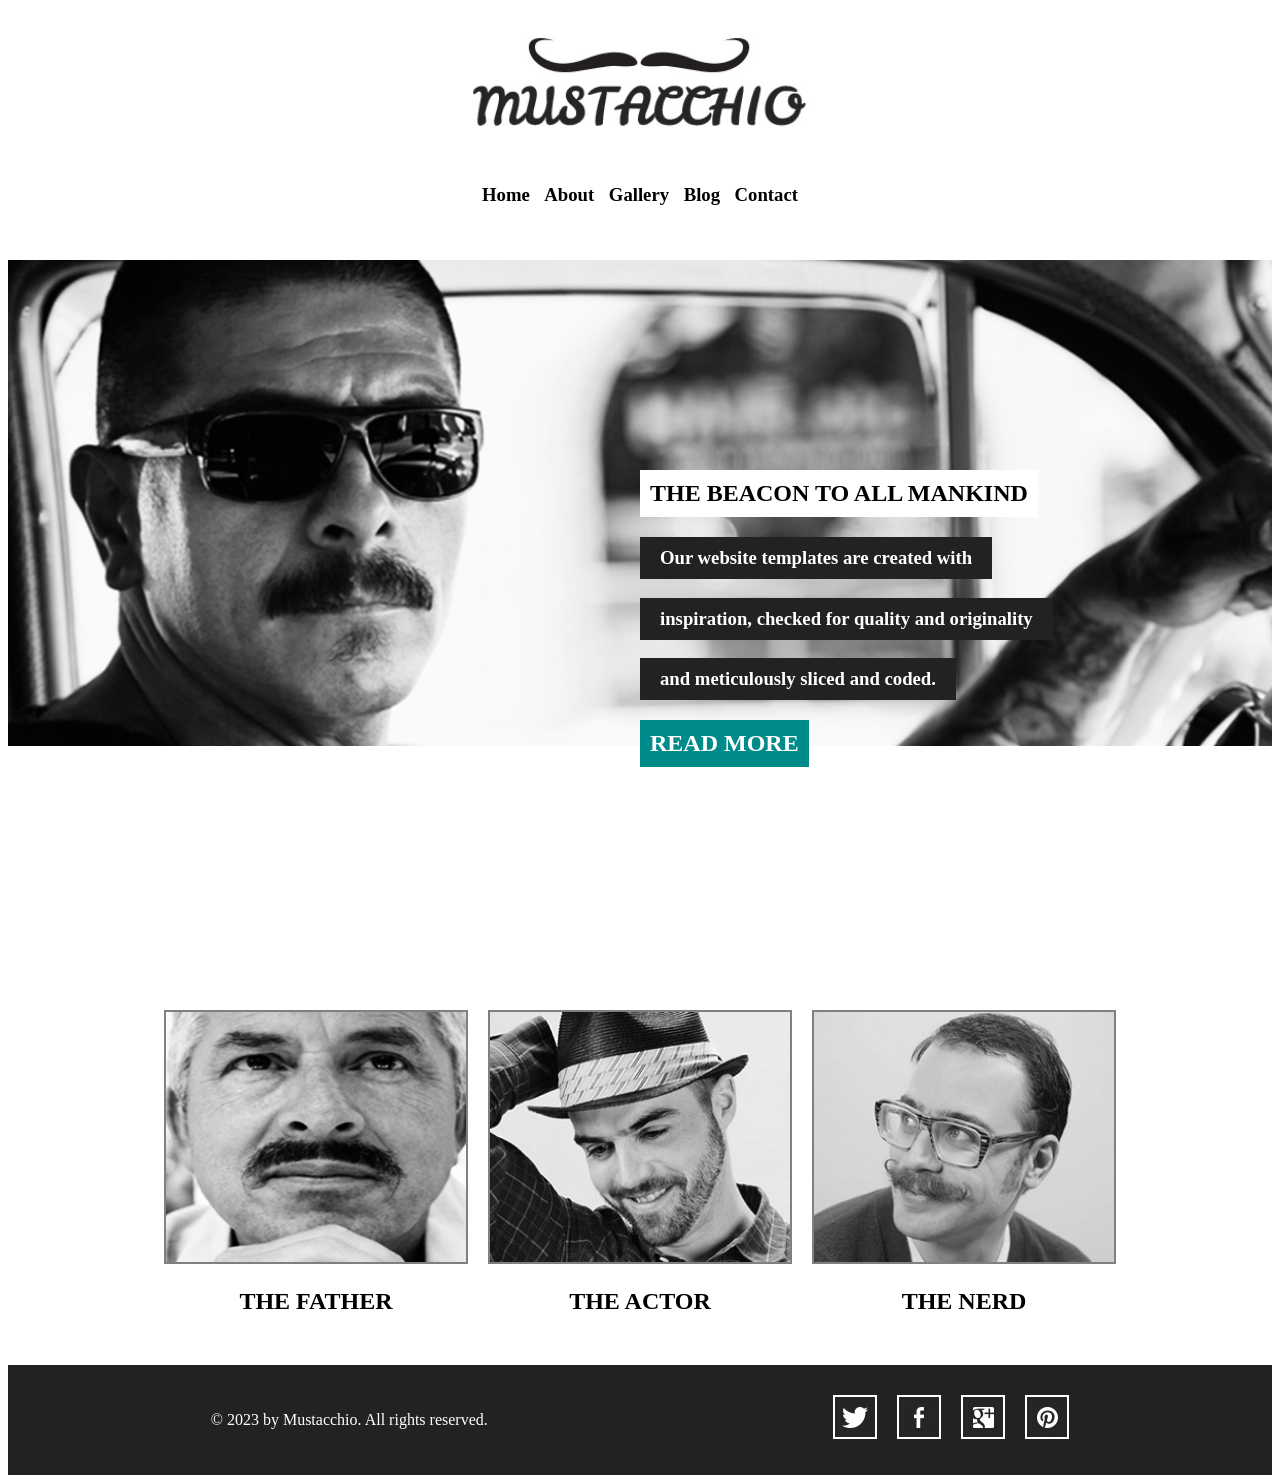
<file: index.html>
<!DOCTYPE html>
<html lang="en">

<head>
    <meta charset="UTF-8">
    <meta name="viewport" content="width=device-width, initial-scale=1.0">
    <title>Mustacchio</title>
    <link rel="stylesheet" href="style.css">
</head>

<body>
    <header>
        <img class="logo" src="Images/logo.jpg" alt="Mustacchio Logo">
        <nav>
            <h3><a href="index.html">Home</a></h3>
            <h3><a href="about.html">About</a></h3>
            <h3><a href="gallery.html">Gallery</a></h3>
            <h3>Blog</h3>
            <h3>Contact</h3>
        </nav>
    </header>

    <div class="upper">
        <img src="Images/the-beacon.jpg" alt="">
        <div class="container">
            <h2 style="background-color: white;">THE BEACON TO ALL MANKIND</h2>
            <div class="wrap">
                <h3>Our website templates are created with</h3>
                <h3>inspiration, checked for quality and originality</h3>
                <h3>and meticulously sliced and coded.</h3>
            </div>
            <h2 style="color: white; background-color: darkcyan;">READ MORE</h2>
        </div>

    </div>
    <div class="lower">
        <div>
            <a href="gallery.html">
                <img src="Images/mustache7.jpg" alt="The Father">
                <h2>THE FATHER</h2>
            </a>
        </div>
        <div>
            <a href="gallery.html">
                <img src="Images/the-actor.jpg" alt="The Actor">
                <h2>THE ACTOR</h2>
            </a>

        </div>
        <div>
            <a href="gallery.html">
                <img src="Images/the-nerd.jpg" alt="The Nerd">
                <h2>THE NERD</h2>
            </a>

        </div>
    </div>
    <footer>
        <p>© 2023 by Mustacchio. All rights reserved.</p>
        <div>
            <a href="https://x.com/fwtemplates"><img src="Images/icon-twitter.jpg" alt="Twitter"></a>
            <a href="https://www.facebook.com/freewebsitetemplates"><img src="Images/icon-facebook.jpg"
                    alt="Facebook"></a>
            <a
                href="https://workspaceupdates.googleblog.com/2023/04/new-community-features-for-google-chat-and-an-update-currents%20.html"><img
                    src="Images/icon-googleplus.jpg" alt="GooglePlus"></a>
            <a href="https://www.pinterest.com/fwtemplates/"><img src="Images/icon-pinterest.jpg" alt="Pinterest"> </a>

        </div>
    </footer>
</body>

</html>
</file>
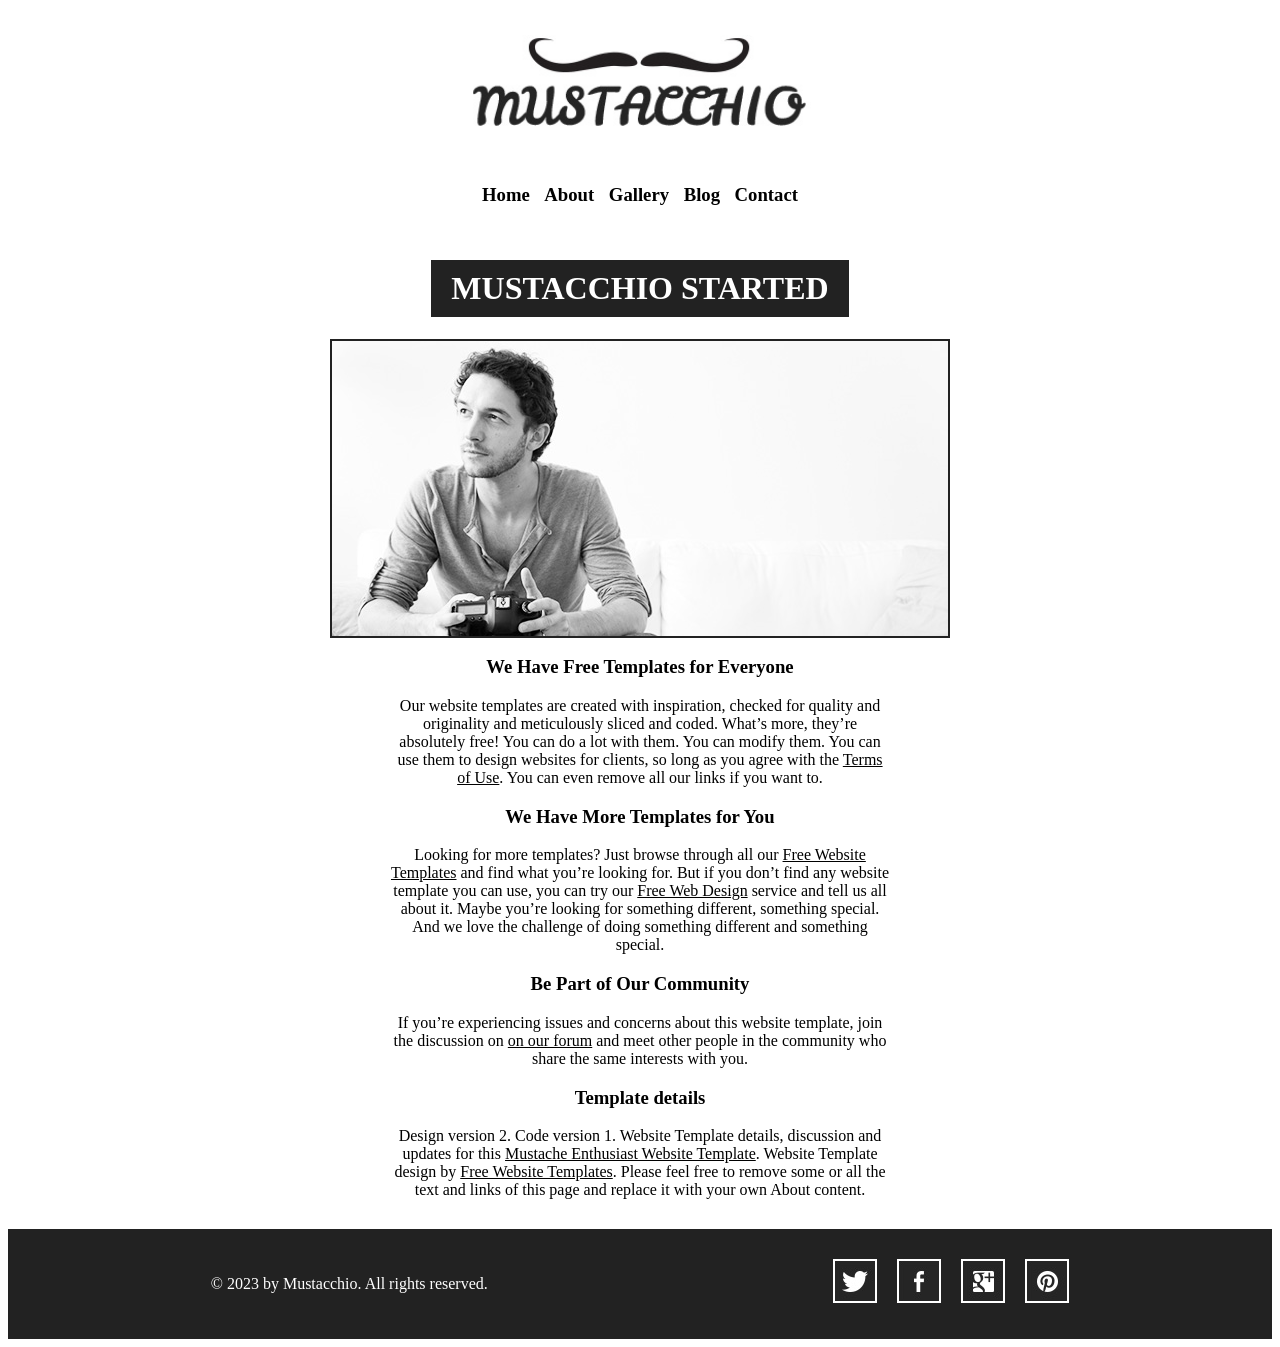
<file: about.html>
<!DOCTYPE html>
<html lang="en">

<head>
    <meta charset="UTF-8">
    <meta name="viewport" content="width=device-width, initial-scale=1.0">
    <title>About</title>
    <link rel="stylesheet" href="style.css">
</head>

<body>
    <header>
        <img class="logo" src="Images/logo.jpg" alt="Mustacchio Logo">
        <nav>
            <h3><a href="index.html">Home</a></h3>
            <h3><a href="about.html">About</a></h3>
            <h3><a href="gallery.html">Gallery</a></h3>
            <h3>Blog</h3>
            <h3>Contact</h3>
        </nav>
    </header>
    <div class="main">
        <h1>MUSTACCHIO STARTED</h1>
        <img src="Images/photographer.jpg" alt="Photographer">
        <h3>We Have Free Templates for Everyone</h3>
        <p>Our website templates are created with inspiration, checked for quality and originality and meticulously
            sliced and coded. What’s more, they’re absolutely free! You can do a lot with them. You can modify them. You
            can use them to design websites for clients, so long as you agree with the <a
                href="https://freewebsitetemplates.com/about/terms">Terms of Use</a>. You can even remove
            all our links if you want to.</p>
        <h3>We Have More Templates for You</h3>
        <p>Looking for more templates? Just browse through all our <a href="https://freewebsitetemplates.com/">Free
                Website Templates</a> and find what you’re looking
            for. But if you don’t find any website template you can use, you can try our <a
                href="https://freewebsitetemplates.com/freewebdesign/">Free Web Design</a> service and
            tell us all about it. Maybe you’re looking for something different, something special. And we love the
            challenge of doing something different and something special.</p>
        <h3>Be Part of Our Community</h3>
        <p>If you’re experiencing issues and concerns about this website template, join the discussion on <a
                href="https://freewebsitetemplates.com/forums/">on our forum</a>
            and meet other people in the community who share the same interests with you.</p>
        <h3>Template details</h3>
        <p>Design version 2. Code version 1. Website Template details, discussion and updates for this <a
                href="https://freewebsitetemplates.com/forums/threads/mustache-enthusiast-website-template.37181/">Mustache
                Enthusiast Website Template</a>. Website Template design by <a
                href="https://freewebsitetemplates.com/">Free Website Templates</a>. Please feel free to remove
            some or all the text and links of this page and replace it with your own About content.</p>
    </div>
    <footer>
        <p>© 2023 by Mustacchio. All rights reserved.</p>
        <div>
            <a href="https://x.com/fwtemplates"><img src="Images/icon-twitter.jpg" alt="Twitter"></a>
            <a href="https://www.facebook.com/freewebsitetemplates"><img src="Images/icon-facebook.jpg"
                    alt="Facebook"></a>
            <a
                href="https://workspaceupdates.googleblog.com/2023/04/new-community-features-for-google-chat-and-an-update-currents%20.html"><img
                    src="Images/icon-googleplus.jpg" alt="GooglePlus"></a>
            <a href="https://www.pinterest.com/fwtemplates/"><img src="Images/icon-pinterest.jpg" alt="Pinterest"> </a>

        </div>
    </footer>
</body>

</html>
</file>
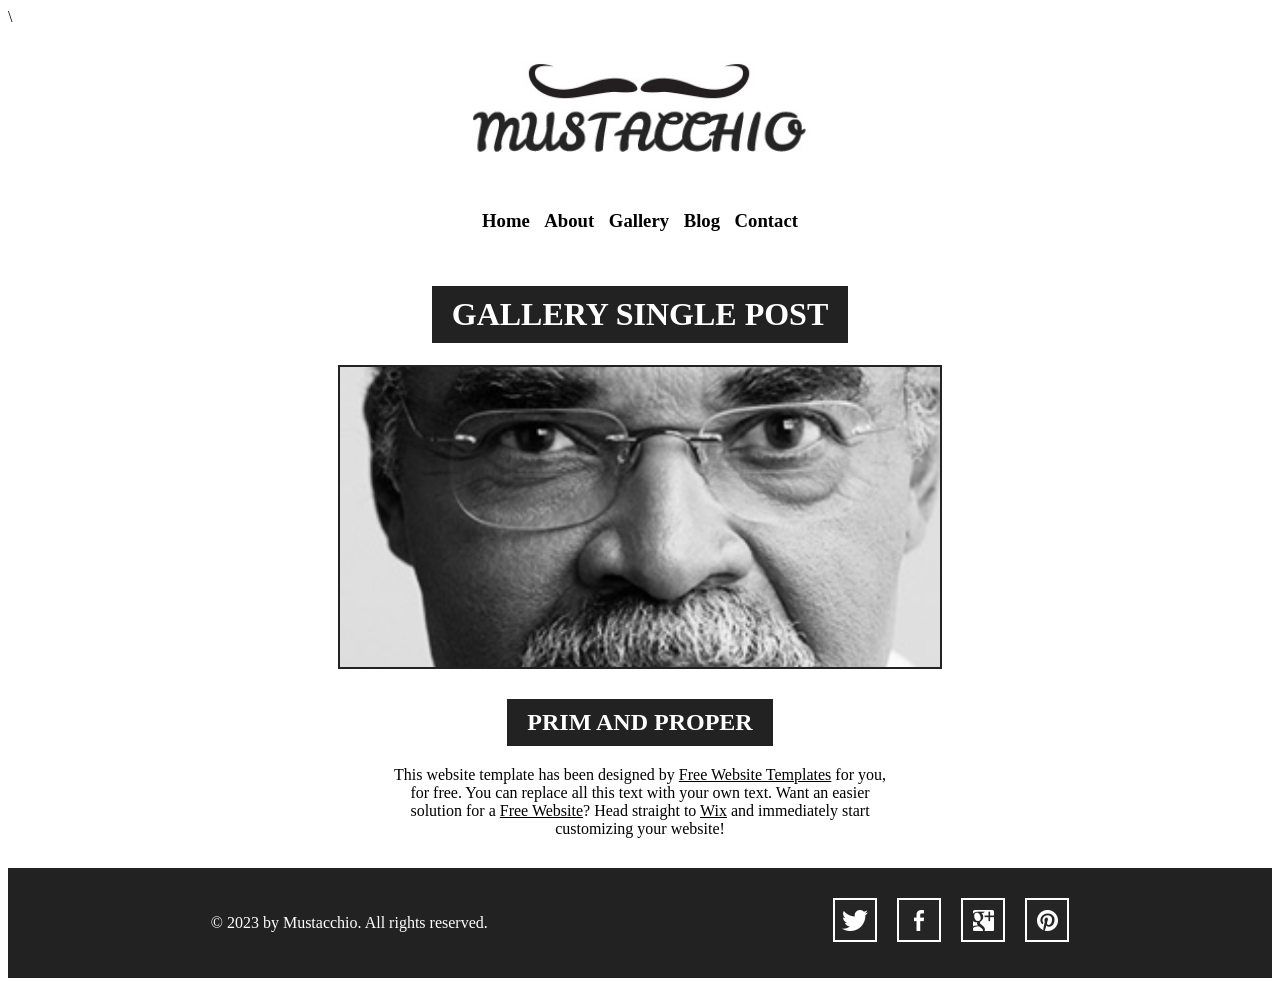
<file: gallery-single-post.html>
<!DOCTYPE html>
<html lang="en">

<head>
    <meta charset="UTF-8">
    <meta name="viewport" content="width=device-width, initial-scale=1.0">
    <title>Gallery Single Post</title>\
    <link rel="stylesheet" href="style.css">
</head>

<body>
    <header>
        <img class="logo" src="Images/logo.jpg" alt="Mustacchio Logo">
        <nav>
            <h3><a href="index.html">Home</a></h3>
            <h3><a href="about.html">About</a></h3>
            <h3><a href="gallery.html">Gallery</a></h3>
            <h3>Blog</h3>
            <h3>Contact</h3>
        </nav>
    </header>
    <div class="main">
        <h1>GALLERY SINGLE POST</h1>
        <img id="post" src="Images/mustache1.jpg" alt="">
        <h2>PRIM AND PROPER</h2>
        <p>This website template has been designed by <a href="https://freewebsitetemplates.com/">Free Website
                Templates</a> for you, for free. You can replace all this
            text with your own text. Want an easier solution for a <a
                href="https://www.wix.com/eteamhtml/900_create?utm_source=freewebsitetemplates&utm_medium=link&utm_term=preview&utm_content=ma_html_fwt_preview3&utm_campaign=ma_fwt&experiment_id=cpa_fwt_preview3_900_create">Free
                Website</a>? Head straight to <a
                href="https://www.wix.com/fwthtml/900_create_website?utm_source=freewebsitetemplates&utm_medium=link&utm_term=preview&utm_content=ma_html_fwt_preview2&utm_campaign=ma_fwt&experiment_id=cpa_fwt_900_create_website">Wix</a>
            and immediately
            start customizing your website!</p>
    </div>
    <footer>
        <p>© 2023 by Mustacchio. All rights reserved.</p>
        <div>
            <a href="https://x.com/fwtemplates"><img src="Images/icon-twitter.jpg" alt="Twitter"></a>
            <a href="https://www.facebook.com/freewebsitetemplates"><img src="Images/icon-facebook.jpg"
                    alt="Facebook"></a>
            <a
                href="https://workspaceupdates.googleblog.com/2023/04/new-community-features-for-google-chat-and-an-update-currents%20.html"><img
                    src="Images/icon-googleplus.jpg" alt="GooglePlus"></a>
            <a href="https://www.pinterest.com/fwtemplates/"><img src="Images/icon-pinterest.jpg" alt="Pinterest"> </a>

        </div>
    </footer>
</body>

</html>
</file>
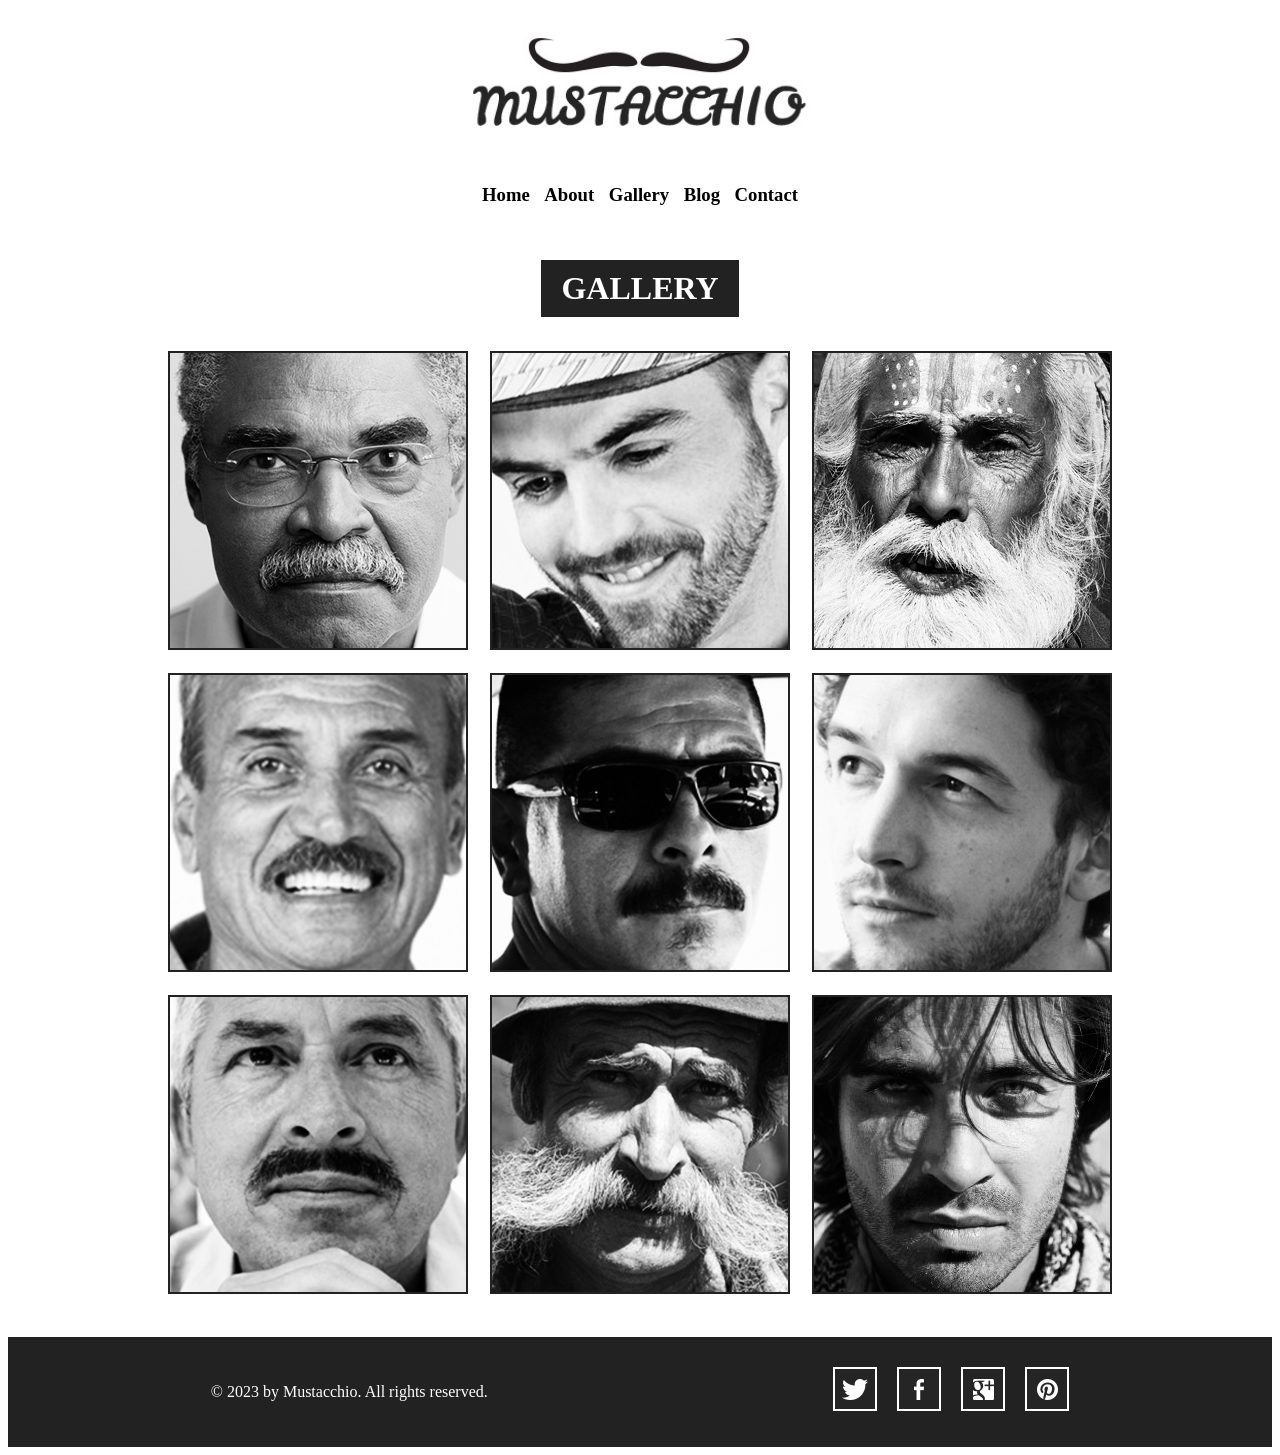
<file: gallery.html>
<!DOCTYPE html>
<html lang="en">

<head>
    <meta charset="UTF-8">
    <meta name="viewport" content="width=device-width, initial-scale=1.0">
    <title>Gallery</title>
    <link rel="stylesheet" href="style.css">
</head>

<body>
    <header>
        <img class="logo" src="Images/logo.jpg" alt="Mustacchio Logo">
        <nav>
            <h3><a href="index.html">Home</a></h3>
            <h3><a href="about.html">About</a></h3>
            <h3><a href="gallery.html">Gallery</a></h3>
            <h3>Blog</h3>
            <h3>Contact</h3>
        </nav>
    </header>
    <div class="main">
        <h1>GALLERY</h1>
        <a href="gallery-single-post.html">
            <table>
                <tr>
                    <th><img src="Images/mustache1.jpg" alt=""></th>
                    <th><img src="Images/mustache2.jpg" alt=""></th>
                    <th><img src="Images/mustache3.jpg" alt=""></th>
                </tr>
                <tr>
                    <th><img src="Images/mustache4.jpg" alt=""></th>
                    <th><img src="Images/mustache5.jpg" alt=""></th>
                    <th><img src="Images/mustache6.jpg" alt=""></th>
                </tr>
                <tr>
                    <th><img src="Images/mustache7.jpg" alt=""></th>
                    <th><img src="Images/mustache8.jpg" alt=""></th>
                    <th><img src="Images/mustache9.jpg" alt=""></th>
                </tr>
            </table>
        </a>

    </div>
    <footer>
        <p>© 2023 by Mustacchio. All rights reserved.</p>
        <div>
            <a href="https://x.com/fwtemplates"><img src="Images/icon-twitter.jpg" alt="Twitter"></a>
            <a href="https://www.facebook.com/freewebsitetemplates"><img src="Images/icon-facebook.jpg"
                    alt="Facebook"></a>
            <a
                href="https://workspaceupdates.googleblog.com/2023/04/new-community-features-for-google-chat-and-an-update-currents%20.html"><img
                    src="Images/icon-googleplus.jpg" alt="GooglePlus"></a>
            <a href="https://www.pinterest.com/fwtemplates/"><img src="Images/icon-pinterest.jpg" alt="Pinterest"> </a>

        </div>
    </footer>
</body>

</html>
</file>
<file: style.css>
.logo {
    display: block;
    margin-left: auto;
    margin-right: auto;
    margin-top: 35px;
    margin-bottom: 35px;
    width: 350px;
}

.main {
    text-align: center;

    h1 {
        color: white;
        background-color: #222222;
        width: fit-content;
        padding: 10px 20px;
        display: block;
        margin-left: auto;
        margin-right: auto;
    }

    h2 {
        color: white;
        background-color: #222222;
        width: fit-content;
        padding: 10px 20px;
        display: block;
        margin-left: auto;
        margin-right: auto;
        margin-top: 30px;
    }

    img {
        border: solid 2px #222222;
        display: block;
        margin-left: auto;
        margin-right: auto;
    }


    p {
        width: 500px;
        display: block;
        margin-left: auto;
        margin-right: auto;
    }

    a {
        color: black;
    }
}

nav {
    display: flex;
    margin-left: auto;
    margin-right: auto;
    margin-bottom: 35px;
    width: 25%;
    justify-content: space-between;

    a {
        color: black;
        text-decoration: none;
    }
}


.upper {

    height: 650px;

    img {
        width: 100%;
    }

    .container {
        position: absolute;
        top: 50%;
        left: 50%;
    }

    h3 {
        width: fit-content;
        color: white;
        background-color: #222222;
        padding: 10px 20px;
    }

    h2 {
        width: fit-content;
        padding: 10px;
    }

}

.lower {
    margin-top: 100px;
    display: flex;
    justify-content: center;
    gap: 20px;

    img {
        border: solid 2px gray;
        width: 300px;
        height: 250px;
    }

    h2 {
        text-align: center;
        font-weight: bold;
    }

    a {
        color: black;
        text-decoration: none;
    }
}

footer {
    color: white;
    background-color: #222222;
    display: flex;
    justify-content: space-around;
    padding: 30px;
    margin-top: 30px;

    div {
        display: flex;
        gap: 20px;
    }
}

table {
    margin-left: auto;
    margin-right: auto;

    tr th {
        padding: 10px;
        width: 300px;
        height: 300px;
    }
}

#post {
    width: 600px;
    height: 300px;
    object-fit: cover;
}
</file>
